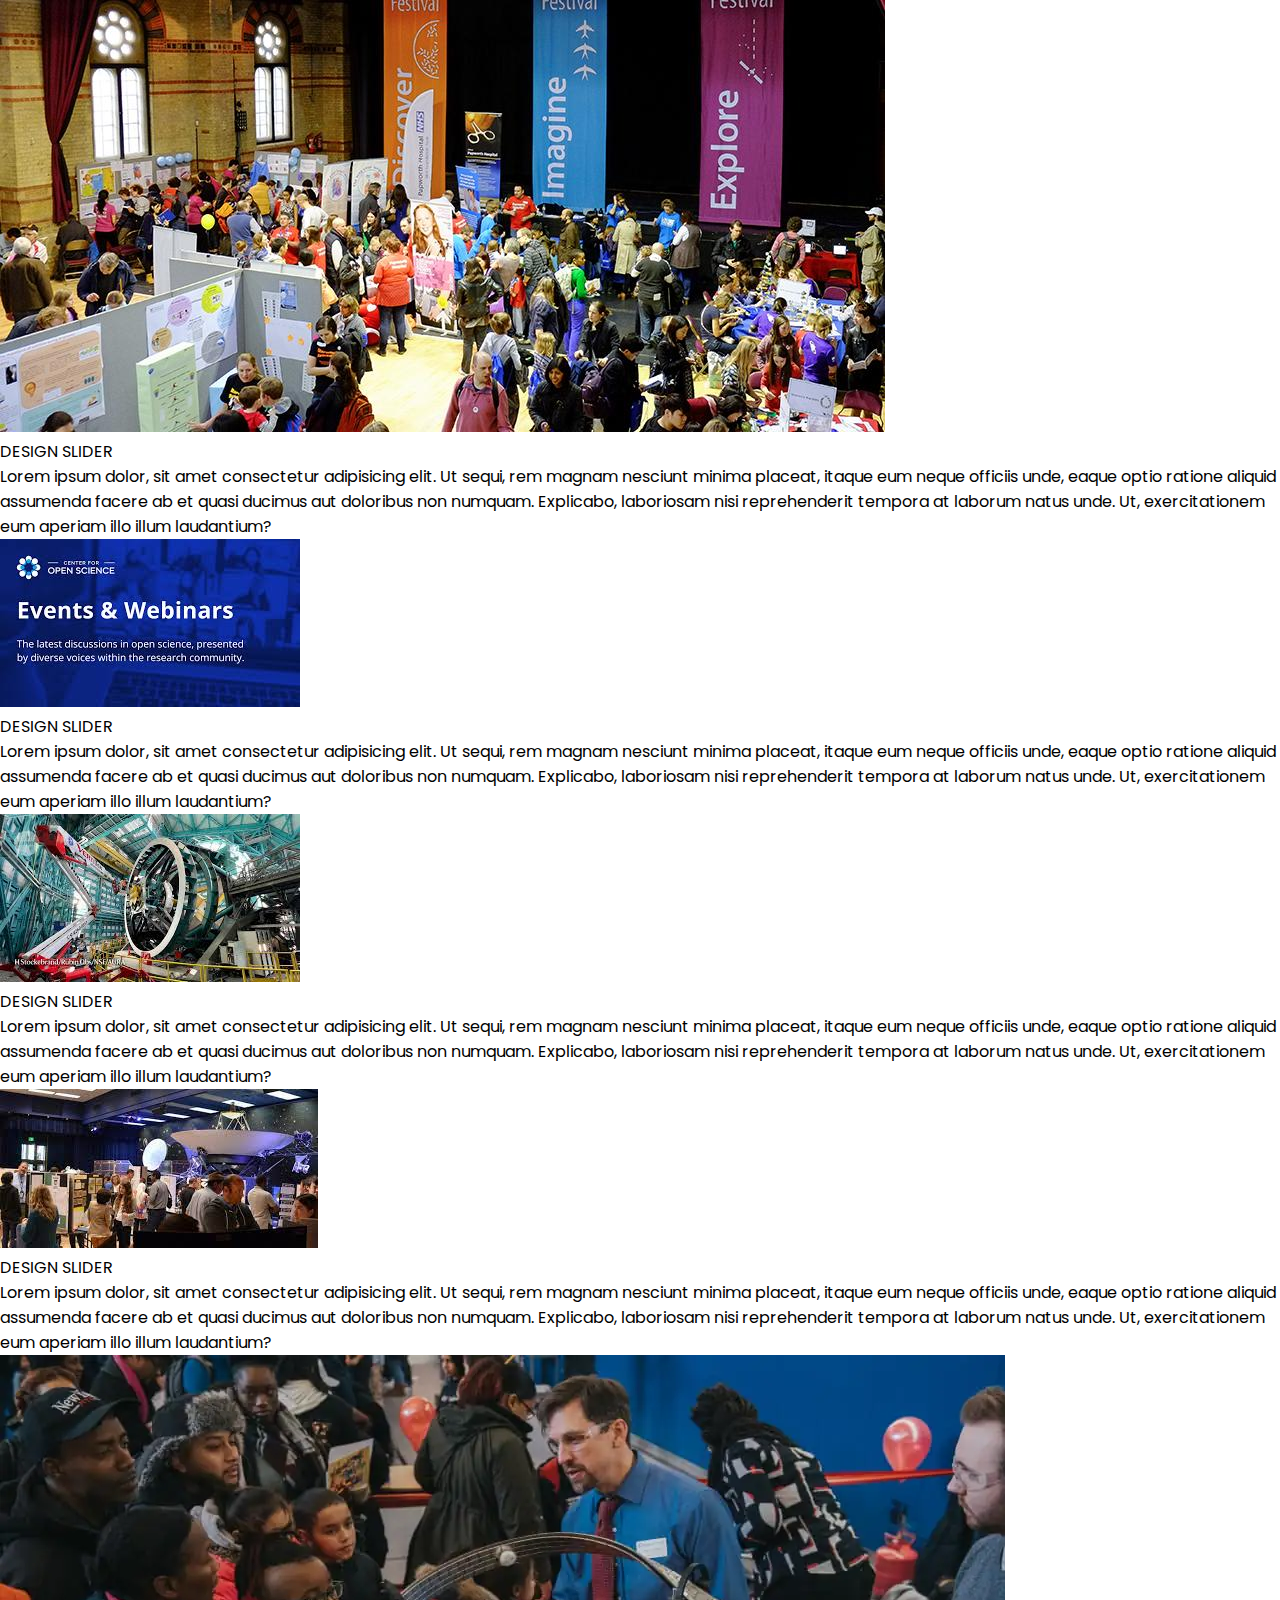
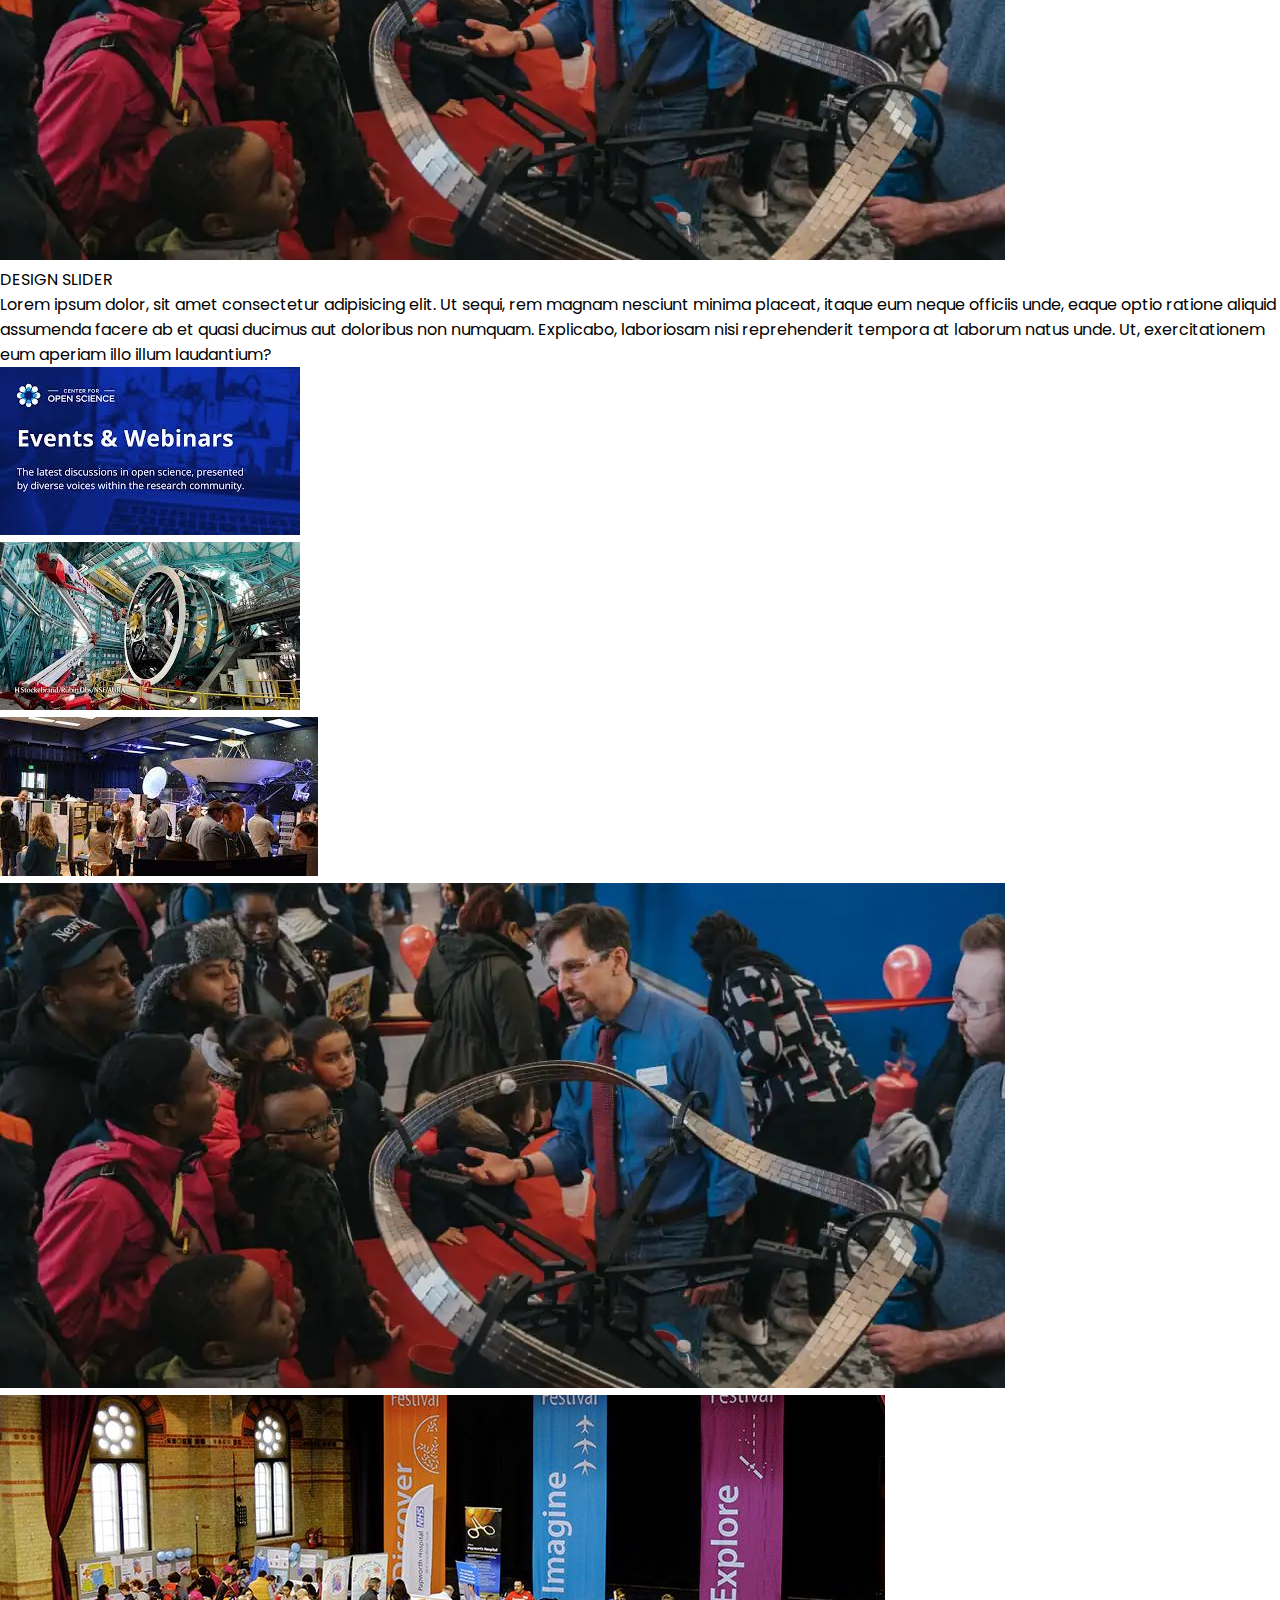
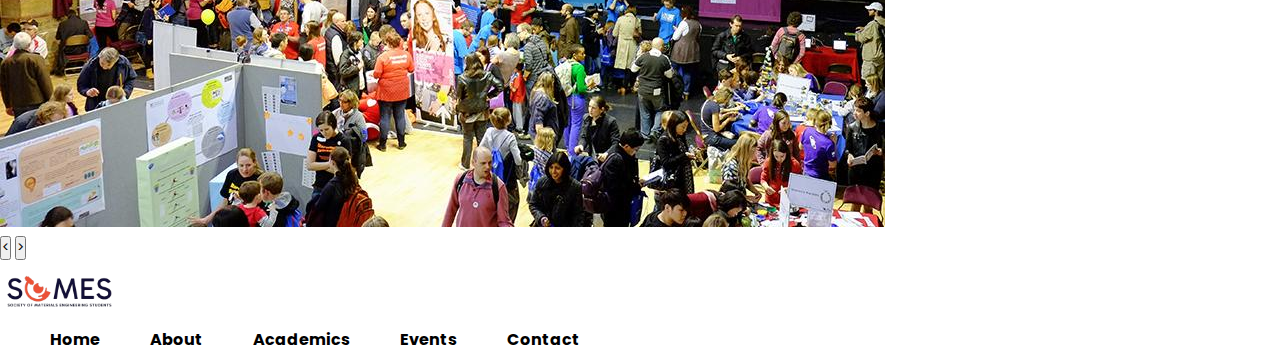
<file: index.html>
<!DOCTYPE html>
<html lang="en">
<head>
    <meta charset="UTF-8">
    <meta name="viewport" content="width=device-width, initial-scale=1.0">
    <title>SOMES</title>
    <link rel="icon" type="image/jpeg" href="resources/Somes_logo - Copy.jpg">
    <link href="styles_index.css" rel="stylesheet">
    <link rel="stylesheet" href="https://cdnjs.cloudflare.com/ajax/libs/font-awesome/4.7.0/css/font-awesome.min.css">
</head>
<body>
     


    <div class="carousel">
        <!-- list item -->
        <div class="list">
            <div class="item">
                <img src="resources/1.jpg" alt="">
                <div class="content">
                    <div class="title">DESIGN SLIDER</div>
                    <div class="des">
                        <!-- lorem 50 -->
                        Lorem ipsum dolor, sit amet consectetur adipisicing elit. Ut sequi, rem magnam nesciunt minima placeat, itaque eum neque officiis unde, eaque optio ratione aliquid assumenda facere ab et quasi ducimus aut doloribus non numquam. Explicabo, laboriosam nisi reprehenderit tempora at laborum natus unde. Ut, exercitationem eum aperiam illo illum laudantium?
                    </div>
                </div>
            </div>
            <div class="item">
                <img src="resources/2.jpeg" alt="">
                <div class="content">
                    <div class="title">DESIGN SLIDER</div>
                    <div class="des">
                        Lorem ipsum dolor, sit amet consectetur adipisicing elit. Ut sequi, rem magnam nesciunt minima placeat, itaque eum neque officiis unde, eaque optio ratione aliquid assumenda facere ab et quasi ducimus aut doloribus non numquam. Explicabo, laboriosam nisi reprehenderit tempora at laborum natus unde. Ut, exercitationem eum aperiam illo illum laudantium?
                    </div>
                </div>
            </div> 
            <div class="item">
                <img src="resources/3.jpeg" alt="">
                <div class="content">
                    <div class="title">DESIGN SLIDER</div>
                    <div class="des">
                        Lorem ipsum dolor, sit amet consectetur adipisicing elit. Ut sequi, rem magnam nesciunt minima placeat, itaque eum neque officiis unde, eaque optio ratione aliquid assumenda facere ab et quasi ducimus aut doloribus non numquam. Explicabo, laboriosam nisi reprehenderit tempora at laborum natus unde. Ut, exercitationem eum aperiam illo illum laudantium?
                    </div>
                </div>
            </div>
            <div class="item">
                <img src="resources/4.jpeg" alt="">
                <div class="content">
                    <div class="title">DESIGN SLIDER</div>
                    <div class="des">
                        Lorem ipsum dolor, sit amet consectetur adipisicing elit. Ut sequi, rem magnam nesciunt minima placeat, itaque eum neque officiis unde, eaque optio ratione aliquid assumenda facere ab et quasi ducimus aut doloribus non numquam. Explicabo, laboriosam nisi reprehenderit tempora at laborum natus unde. Ut, exercitationem eum aperiam illo illum laudantium?
                    </div>
                </div>
            </div>
            <div class="item">
                <img src="resources/5.png" alt="">
                <div class="content">
                    <div class="title">DESIGN SLIDER</div>
                    <div class="des">
                        Lorem ipsum dolor, sit amet consectetur adipisicing elit. Ut sequi, rem magnam nesciunt minima placeat, itaque eum neque officiis unde, eaque optio ratione aliquid assumenda facere ab et quasi ducimus aut doloribus non numquam. Explicabo, laboriosam nisi reprehenderit tempora at laborum natus unde. Ut, exercitationem eum aperiam illo illum laudantium?
                    </div>
                </div>
            </div>
        </div>
        <!-- list thumbnail -->
        <div class="thumbnail">
            <div class="item">
                <img src="resources/1.jpg" alt="">
            </div>
            <div class="item">
                <img src="resources/2.jpeg" alt="">
            </div>
            <div class="item">
                <img src="resources/3.jpeg" alt="">
            </div>
            <div class="item">
                <img src="resources/4.jpeg" alt="">
            </div>
            <div class="item">
                <img src="resources/5.png" alt="">
            </div>
        </div>
        <!-- next prev -->

        <div class="arrows">
            <button id="prev"><</button>
            <button id="next">></button>
        </div>
        <!-- time running -->
        <div class="time"></div>
    </div>

    <footer>
        <div class="footer-container">
            <a href="index.html"><img src="resources/Somes-whiteBG.png" class="logo" alt="Somes logo"></a>

            <nav>
                <ul class="menu">
                    <li><a href="index.html">Home</a></li>
                    <li><a href="about.html">About</a></li>
                    <li><a href="academics.html">Academics</a></li>
                    <li><a href="events.html">Events</a></li>
                    <li><a href="contact.html">Contact</a></li>
                </ul>
            </nav>
        </div>
    </footer>

    <script src="index.js"></script>
</body>
</html>
</file>
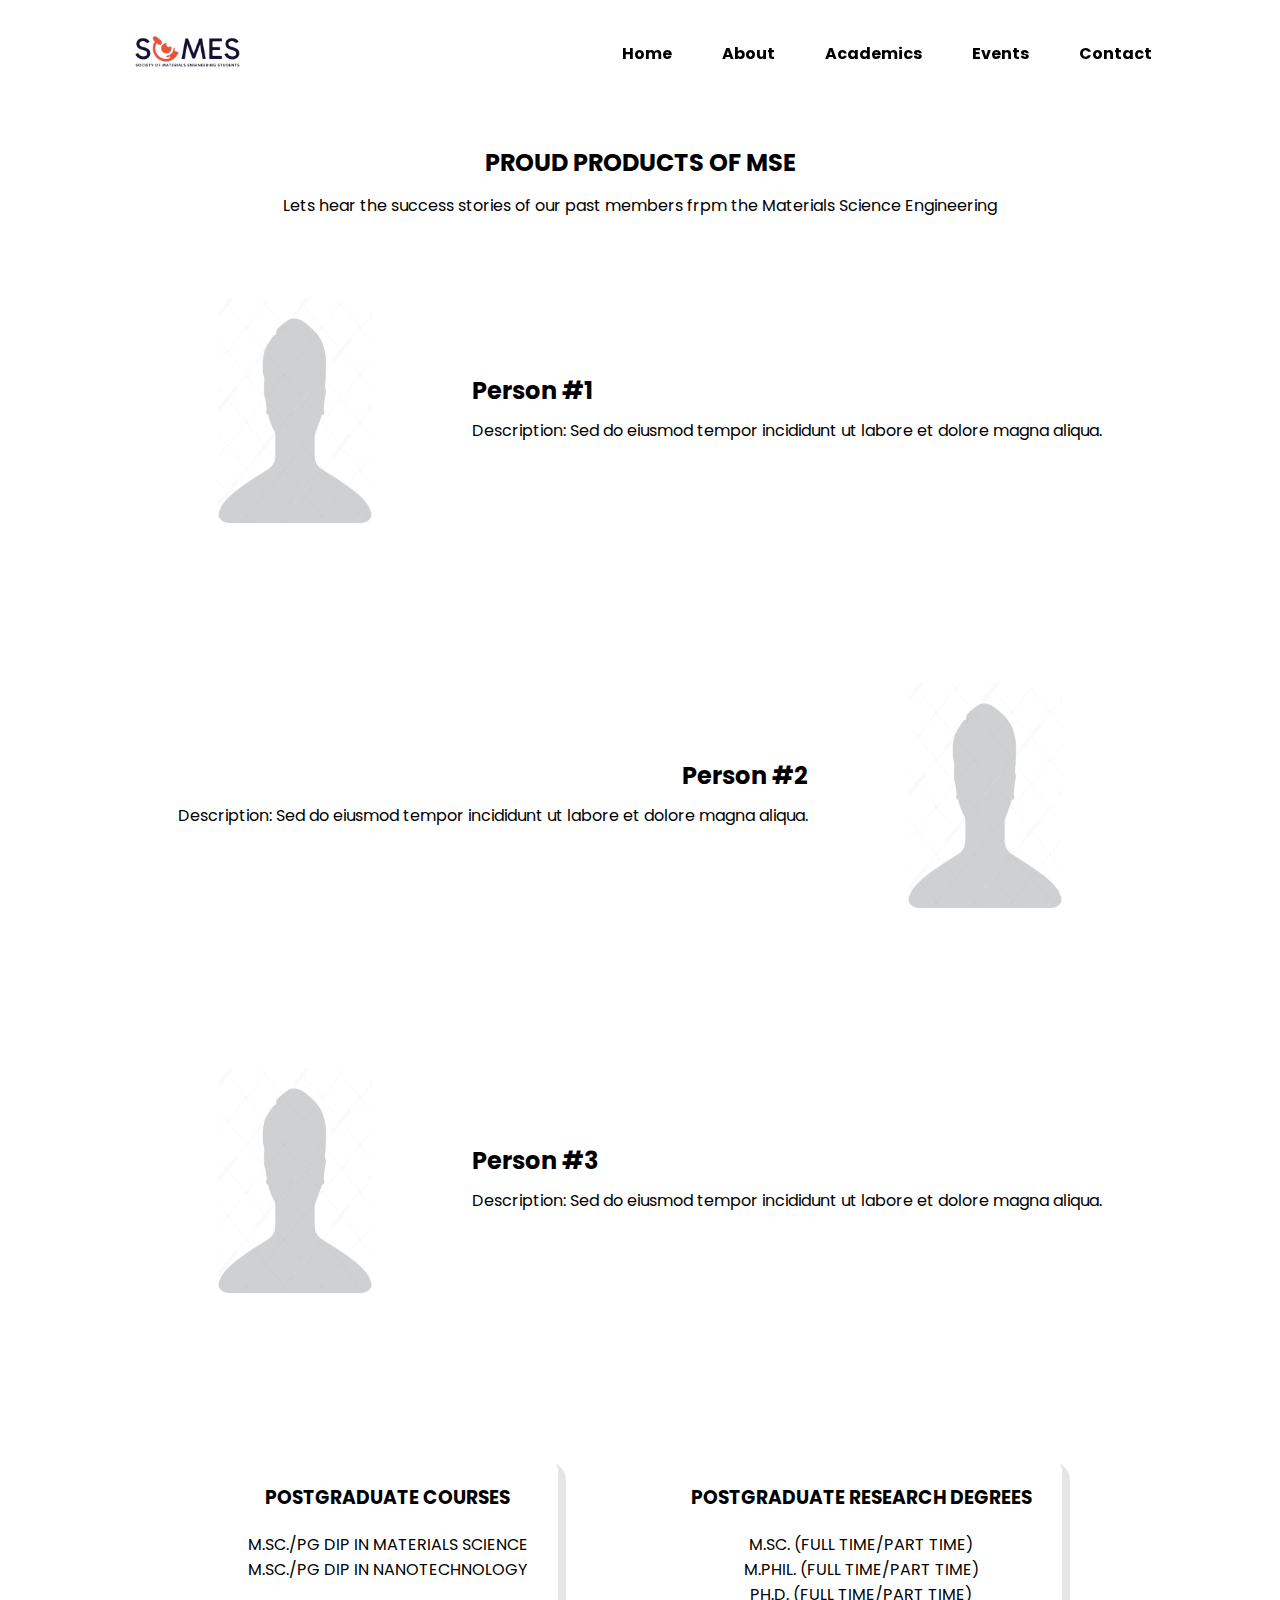
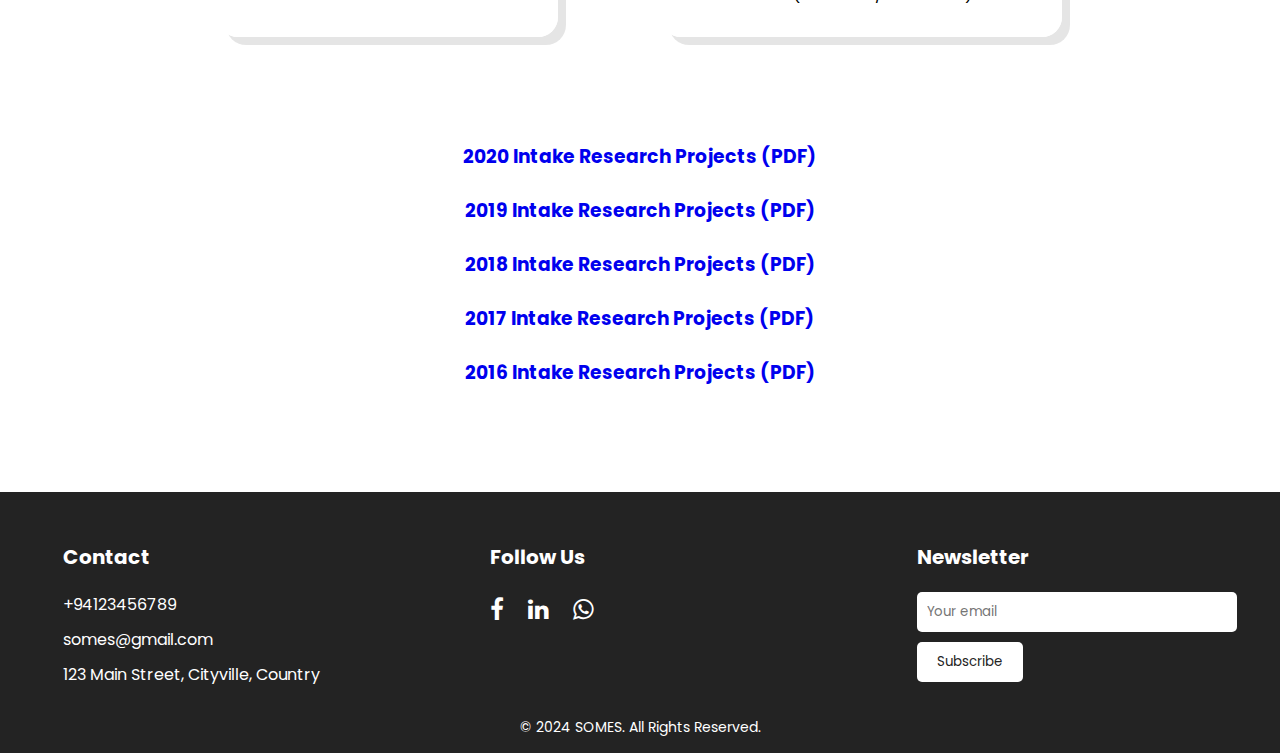
<file: academics.html>
<!DOCTYPE html>
<html lang="en">
<head>
    <meta charset="UTF-8">
    <meta name="viewport" content="width=device-width, initial-scale=1.0">
    <title>SOMES</title>
    <link rel="icon" type="image/jpeg" href="resources/Somes_logo - Copy.jpg">
    <link href="styles_academics.css" rel="stylesheet">
    <link rel="stylesheet" href="https://cdnjs.cloudflare.com/ajax/libs/font-awesome/4.7.0/css/font-awesome.min.css">
</head>
<body>
    <header>
        <div class="header-container">
            <a href="academics.html"><img src="resources/Somes-whiteBG.png" class="logo" alt="Somes logo"></a>
            <nav>
                <ul class="menu">
                    <li><a href="index.html">Home</a></li>
                    <li><a href="about.html">About</a></li>
                    <li><a href="academics.html">Academics</a></li>
                    <li><a href="events.html">Events</a></li>
                    <li><a href="contact.html">Contact</a></li>
                </ul>
            </nav>
        </div>
    </header>

    <div id="topics">
        <h2>Proud Products of MSE </h2>
        <p>Lets hear the success stories of our past members frpm the Materials Science Engineering</p>
    </div>

    <main>
        
        <section class="person-card-odd">
            <div class="glass-morph-odd">
                <img class="event-img" src="resources/staff/default-male.jpg" alt="Event #1">
                <div id="descript">
                    <h2>Person #1</h2>
                    <p>Description: Sed do eiusmod tempor incididunt ut labore et dolore magna aliqua.</p>
                </div>
                
            </div>
        </section>

        <section class="person-card-even">
            <div class="glass-morph-even">
                <div id="descript">
                    <h2>Person #2</h2>
                    <p>Description: Sed do eiusmod tempor incididunt ut labore et dolore magna aliqua.</p>
                </div>
                <img class="event-img" src="resources/staff/default-male.jpg" alt="Event #2">
            </div>
        </section>

        <section class="person-card-odd">
            <div class="glass-morph-odd">
                <img class="event-img" src="resources/staff/default-male.jpg" alt="Event #3">
                <div id="descript">                    
                    <h2>Person #3</h2>
                    <p>Description: Sed do eiusmod tempor incididunt ut labore et dolore magna aliqua.</p>
                </div>
            </div>
        </section>
    </main>
    <div>
        <div>
            <div id="programmes" class="main-program">
                <div id="pro-container">
                    <div>
                        <h3>Postgraduate Courses</h3>
                        <ul id="programmes">
                            <li>M.Sc./PG Dip in Materials Science</li>
                            <li>M.Sc./PG Dip in Nanotechnology</li>
                        </ul>
                    </div>

                    <br></br>
                    
                    <div>
                        <h3>Postgraduate Research Degrees</h3>
                        <ul id="programmes">
                            <li>M.Sc. (Full time/Part time)</li>
                            <li>M.Phil. (Full time/Part time)</li>
                            <li>Ph.D. (Full time/Part time)</li>
                        </ul>
                    </div>

                </div>  
            </div>
            <br></br> 
            <div id="research-holder">            
                <div id="research-topics">
                    <h3><a href="resources/pdfs/L1-DFT Based modeling.pdf" target="_blank">2020 Intake Research Projects (PDF)</a></h3>
                </div>
                <div id="research-topics">
                    <h3><a href="path_to_your_pdf_file.pdf" target="_blank">2019 Intake Research Projects (PDF)</a></h3>
                </div>
                <div id="research-topics">
                    <h3><a href="path_to_your_pdf_file.pdf" target="_blank">2018 Intake Research Projects (PDF)</a></h3>
                </div>
                <div id="research-topics">
                    <h3><a href="path_to_your_pdf_file.pdf" target="_blank">2017 Intake Research Projects (PDF)</a></h3>
                </div> 
                <div id="research-topics">
                    <h3><a href="path_to_your_pdf_file.pdf" target="_blank">2016 Intake Research Projects (PDF)</a></h3>
                </div> 
            </div>     
            <br></br>
        </div>
    </div>

    <footer>
        <div class="footer-container">
            <div class="footer-section">
                <h3>Contact</h3>
                <p>+94123456789</p>
                <p>somes@gmail.com</p>
                <p>123 Main Street, Cityville, Country</p>
            </div>
            <div class="footer-section">
                <h3>Follow Us</h3>
                <div class="social-icons">
                    <a href="https://www.facebook.com/SocietyofMaterialsStudents" target="_blank"><i class="fa fa-facebook"></i></a>
                    <a href="https://www.linkedin.com/company/society-of-materials-engineering-students/" target="_blank"><i class="fa fa-linkedin"></i></a>
                    <a href="www.whatsapp.com" target="_blank"><i class="fa fa-whatsapp"></i></a>
                </div>
            </div>
            <div class="footer-section">
                <h3>Newsletter</h3>
                <form action="#" method="post">
                    <input id="sub-email" type="email" name="email" placeholder="Your email">
                    <button type="submit">Subscribe</button>
                </form>
            </div>
        </div>
        <div class="bottomline">
            <p>&copy; 2024 SOMES. All Rights Reserved.</p>
        </div>
    </footer>
    
</body>
</html>
</file>
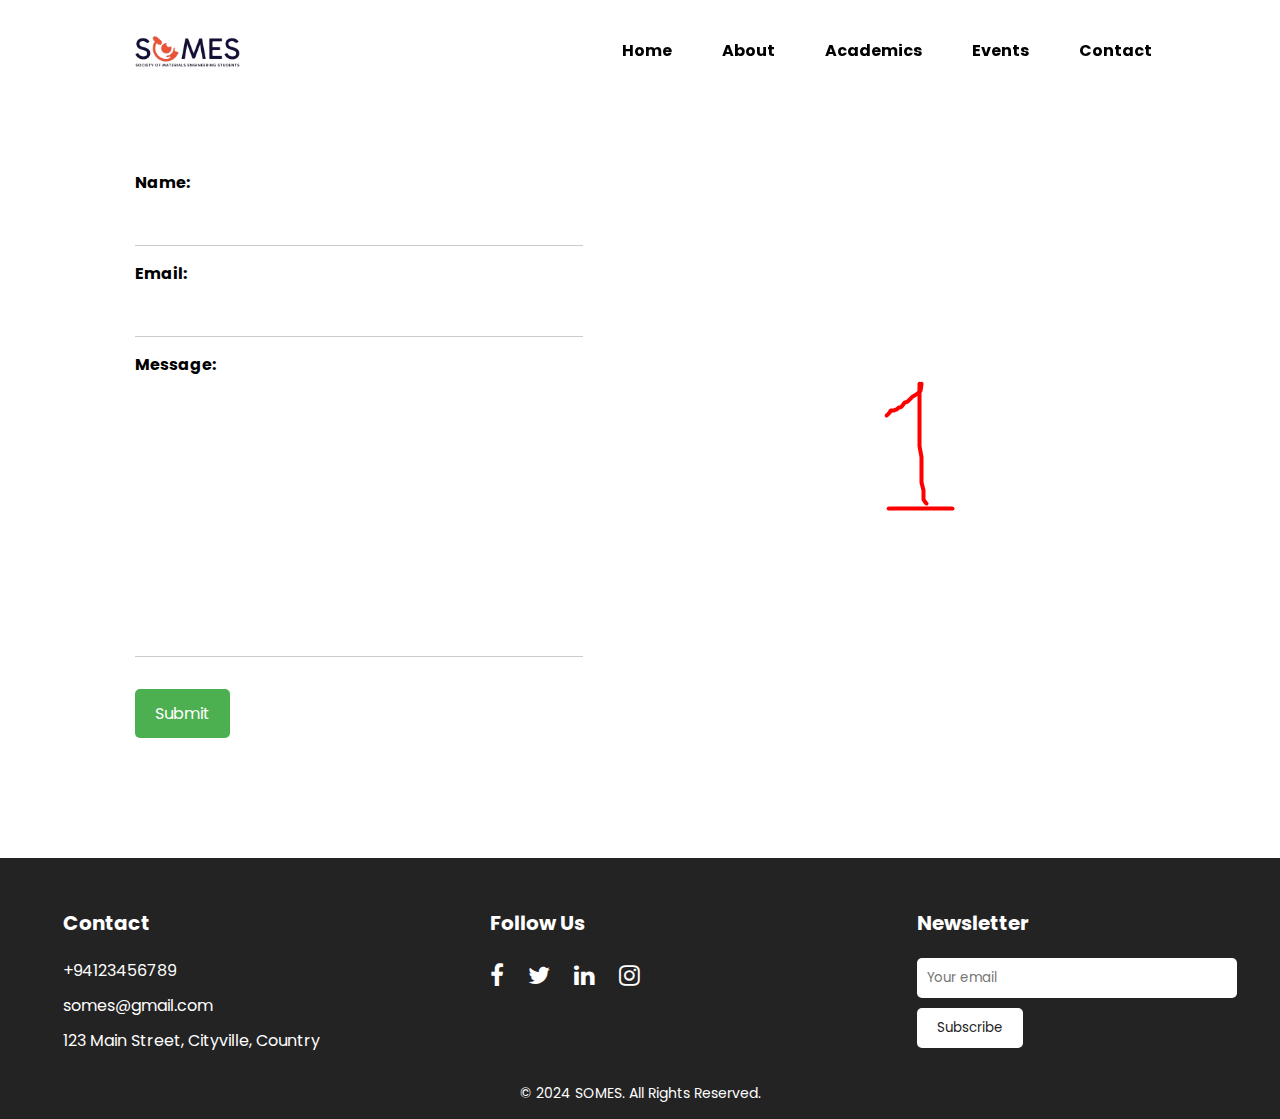
<file: contact.html>
<!DOCTYPE html>
<html lang="en">
<head>
    <meta charset="UTF-8">
    <meta name="viewport" content="width=device-width, initial-scale=1.0">
    <title>SOMES</title>    
    <link rel="icon" type="image/jpeg" href="resources/Somes_logo - Copy.jpg">
    <link href="styles_contact.css" rel="stylesheet">
    <link rel="stylesheet" href="https://cdnjs.cloudflare.com/ajax/libs/font-awesome/4.7.0/css/font-awesome.min.css">
</head>
<body>
    
    <header>
        <div class="header-container">
            <img src="resources/Somes-whiteBG.png" class="logo" alt="Somes logo">
            <nav>
                <ul class="menu">
                    <li><a href="index.html">Home</a></li>
                    <li><a href="about.html">About</a></li>
                    <li><a href="academics.html">Academics</a></li>
                    <li><a href="events.html">Events</a></li>
                    <li><a href="contact.html">Contact</a></li>
                </ul>
            </nav>
        </div>
    </header>
    <!-- v -->

    <div class="container">
        <form id="feedbackForm" action="" method="post">
            <label for="name">Name:</label>
            <input type="text" id="name" name="name" required>
    
            <label for="email">Email:</label>
            <input id="email" type="email" id="email" name="email" required>
    
            <label for="message">Message:</label>
            <textarea id="message" name="message" required></textarea>
    
            <button id="submit-button" type="submit">Submit</button>
        </form>
    
        <!-- Animate image -->
        <div class="animated-image">
            <img src="resources/1.png" alt="Animating Image">
        </div>
    </div>
    



    <footer>
        <div class="footer-container">
            <div class="footer-section">
                <h3>Contact</h3>
                <p>+94123456789</p>
                <p>somes@gmail.com</p>
                <p>123 Main Street, Cityville, Country</p>
            </div>
            <div class="footer-section">
                <h3>Follow Us</h3>
                <div class="social-icons">
                    <a href="www.facebook.com"><i class="fa fa-facebook"></i></a>
                    <a href="www.twitter.com"><i class="fa fa-twitter"></i></a>
                    <a href="www.linkedin.com"><i class="fa fa-linkedin"></i></a>
                    <a href="www.instagram.com"><i class="fa fa-instagram"></i></a>
                </div>
            </div>
            <div class="footer-section">
                <h3>Newsletter</h3>
                <form action="#" method="post">
                    <input id="sub-email" type="email" name="email" placeholder="Your email">
                    <button type="submit">Subscribe</button>
                </form>
            </div>
        </div>
        <div class="bottomline">
            <p>&copy; 2024 SOMES. All Rights Reserved.</p>
        </div>
    </footer>
</body>
</html>
</file>
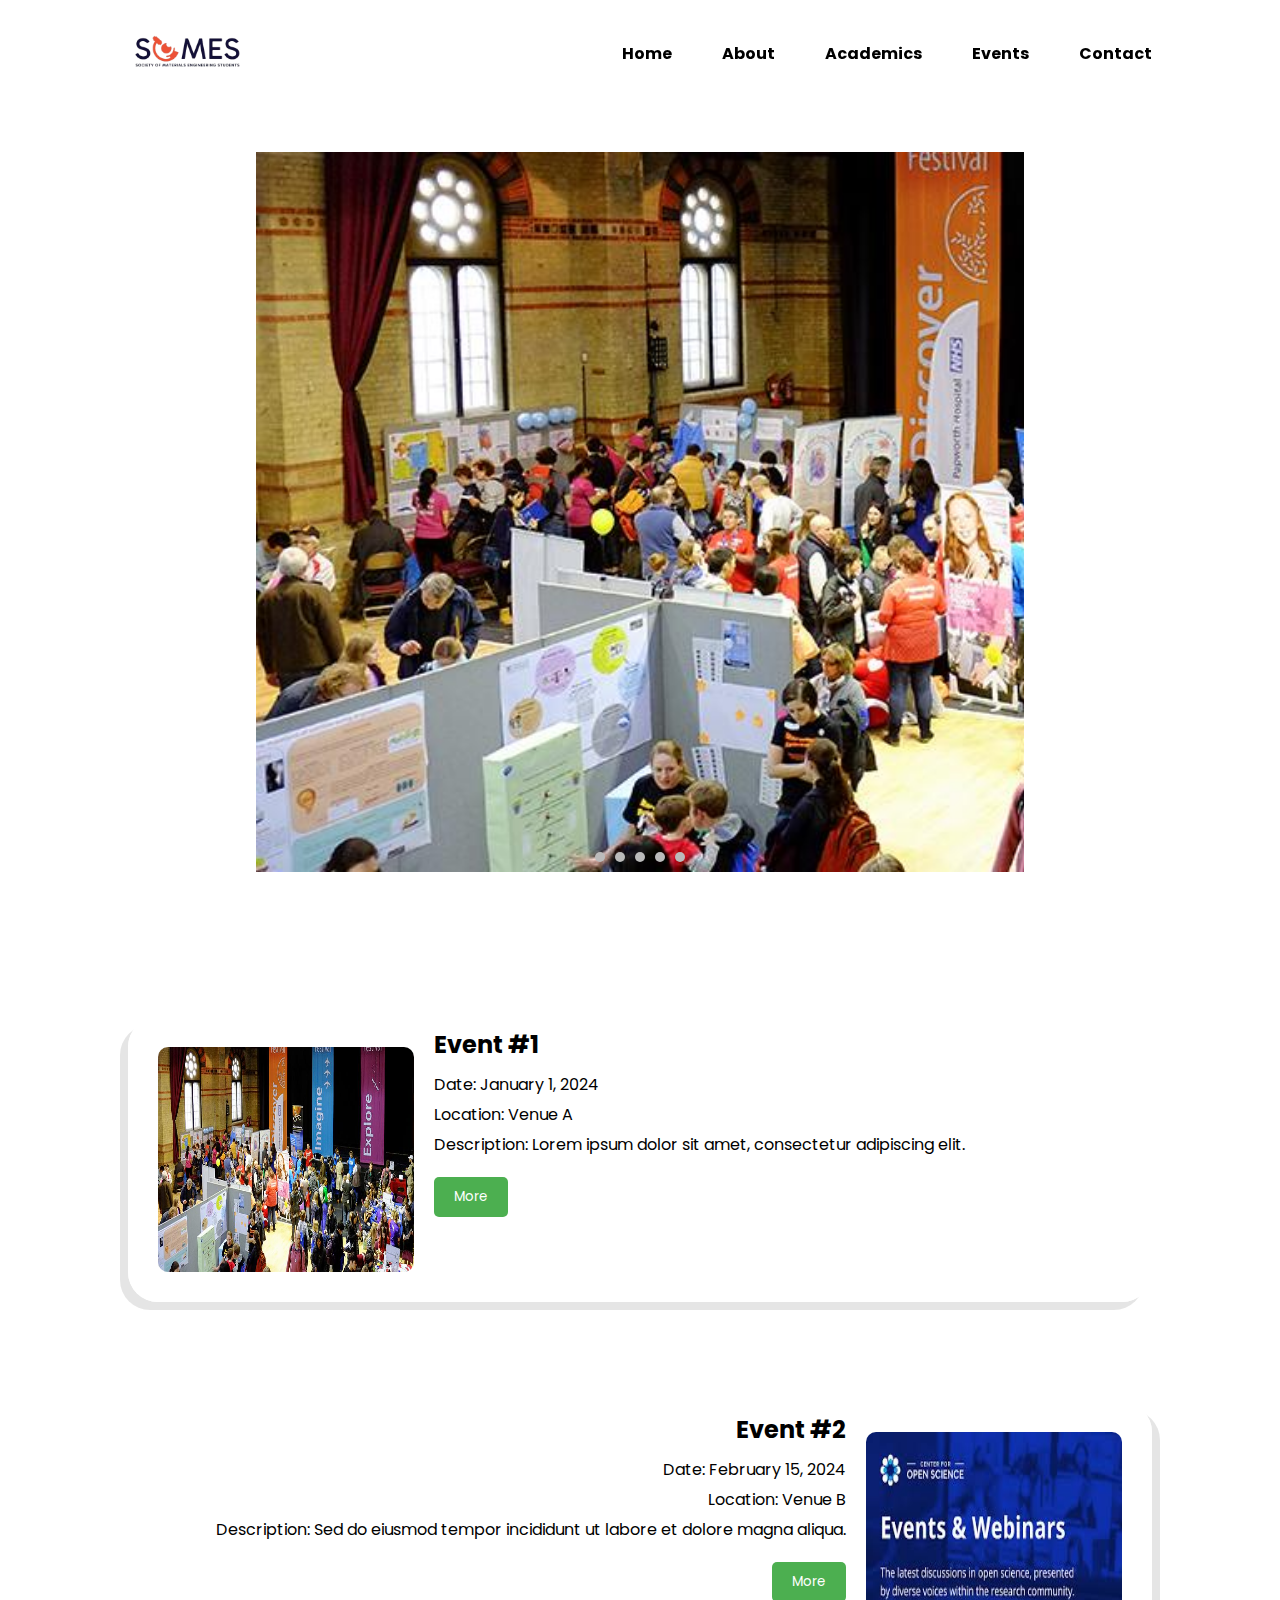
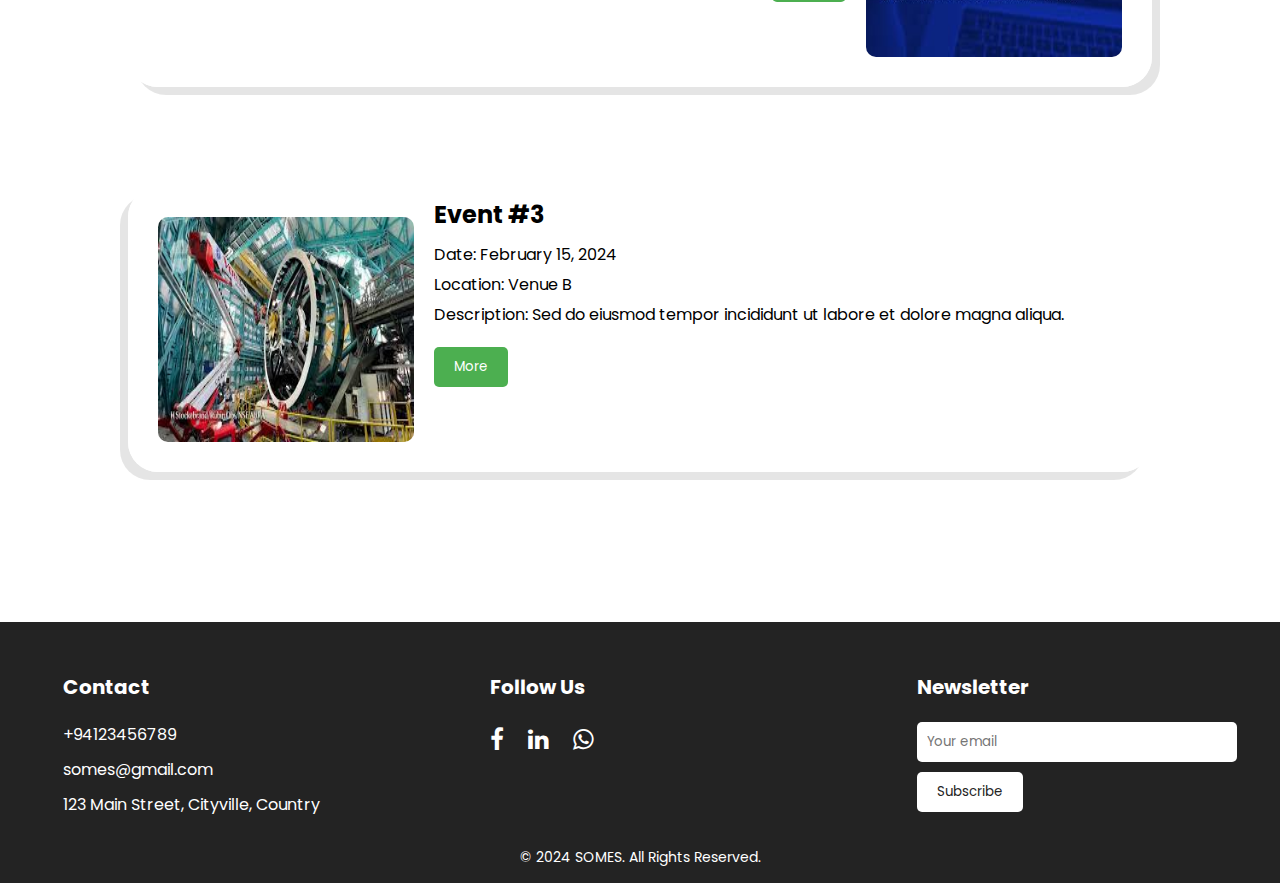
<file: events.html>
<!DOCTYPE html>
<html lang="en">
<head>
    <meta charset="UTF-8">
    <meta name="viewport" content="width=device-width, initial-scale=1.0">
    <title>SOMES</title>
    <link rel="icon" type="image/jpeg" href="resources/Somes_logo - Copy.jpg">
    <link href="styles_events.css" rel="stylesheet">
    <link rel="stylesheet" href="https://cdnjs.cloudflare.com/ajax/libs/font-awesome/4.7.0/css/font-awesome.min.css">
</head>
<body>
    <header> 
        <div class="header-container">
            <a href="events.html"><img src="resources/Somes-whiteBG.png" class="logo" alt="Somes logo"></a>
            <nav>
                <ul class="menu">
                    <li><a href="index.html">Home</a></li>
                    <li><a href="about.html">About</a></li>
                    <li><a href="academics.html">Academics</a></li>
                    <li><a href="events.html">Events</a></li>
                    <li><a href="contact.html">Contact</a></li>
                </ul>
            </nav>
        </div>
    </header>

    <div class="slider">
        <div class="img-box">
            <img src="resources/1.jpg" class="slider-img" alt="img 01">
        </div>
        <div class="dots">
            <span class="dot" onclick="currentSlide(1)"></span>
            <span class="dot" onclick="currentSlide(2)"></span>
            <span class="dot" onclick="currentSlide(3)"></span>
            <span class="dot" onclick="currentSlide(4)"></span>
            <span class="dot" onclick="currentSlide(5)"></span>
        </div>
    </div>

    <main>
        <section class="event-card-odd">
            <div class="glass-morph-odd">
                <img class="event-img" src="resources/1.jpg" alt="Event #1">
                <div id="descrpit">
                    <h2>Event #1</h2>
                    <p>Date: January 1, 2024</p>
                    <p>Location: Venue A</p>
                    <p>Description: Lorem ipsum dolor sit amet, consectetur adipiscing elit.</p>
                    <button class="btn">More</button>
                </div>
            </div>
        </section>
    
        <section class="event-card-even">
            <div class="glass-morph-even">
                <div id="descrpit">
                    <h2>Event #2</h2>
                    <p>Date: February 15, 2024</p>
                    <p>Location: Venue B</p>
                    <p>Description: Sed do eiusmod tempor incididunt ut labore et dolore magna aliqua.</p>
                    <button class="btn">More</button>
                </div>
                <img class="event-img" src="resources/2.jpeg" alt="Event #2">
            </div>
        </section>

        <section class="event-card-odd">
            <div class="glass-morph-odd">
                <img class="event-img" src="resources/3.jpeg" alt="Event #3">
                <div id="descrpit">                    
                    <h2>Event #3</h2>
                    <p>Date: February 15, 2024</p>
                    <p>Location: Venue B</p>
                    <p>Description: Sed do eiusmod tempor incididunt ut labore et dolore magna aliqua.</p>
                    <button class="btn">More</button>
                </div>
            </div>
        </section>
    </main>
    
    



    <footer>
        <div class="footer-container">
            <div class="footer-section">
                <h3>Contact</h3>
                <p>+94123456789</p>
                <p>somes@gmail.com</p>
                <p>123 Main Street, Cityville, Country</p>
            </div>
            <div class="footer-section">
                <h3>Follow Us</h3>
                <div class="social-icons">
                    <a href="https://www.facebook.com/SocietyofMaterialsStudents" target="_blank"><i class="fa fa-facebook"></i></a>
                    <a href="https://www.linkedin.com/company/society-of-materials-engineering-students/" target="_blank"><i class="fa fa-linkedin"></i></a>
                    <a href="www.whatsapp.com" target="_blank"><i class="fa fa-whatsapp"></i></a>
                </div> 
            </div>
            <div class="footer-section">
                <h3>Newsletter</h3>
                <form action="#" method="post">
                    <input id="sub-email" type="email" name="email" placeholder="Your email">
                    <button type="submit">Subscribe</button>
                </form>
            </div>
        </div>
        <div class="bottomline">
            <p>&copy; 2024 SOMES. All Rights Reserved.</p>
        </div>
    </footer>
    <script src="events.js"></script>
</body>
</html>
</file>
<file: styles_index.css>
@import url('https://fonts.googleapis.com/css2?family=Poppins:ital,wght@0,100;0,200;0,300;0,400;0,500;0,600;0,700;0,800;0,900;1,100;1,200;1,300;1,400;1,500;1,600;1,700;1,800;1,900&display=swap');

*{
  margin:0;
  padding:0;
  text-decoration: none;   
  font-family: 'Poppins', sans-serif;  
  animation: fade-in 0.5s;
}

@keyframes fade-in{
  0% {
    opacity:0;
  }
  100% {
    opacity:1;
  }
}

body{
  height:100vmin;
  width:100vw;
  overflow-x: hidden;
  margin: 0;
  padding: 0;
  background-size: cover;
  background-position: center;
  transition: background-image 1s ease-in-out;
}


/* Header */
header {
  background-color: rgba(255, 255, 255, 0.3); 
  backdrop-filter: blur(10px);
  padding: 20px 0;
  position: sticky;
  top: 0;
  left: 0;
  right: 0;
  z-index: 1000;
}

.header-container {
  display: flex;
  justify-content: space-between;
  
  align-items: center;
  max-width: 80vw;
  margin: 0 auto;
  padding: 0 20px;
}

.logo {
  height: 60px;
  width:auto;
  font-weight: bold;
  color: #000000;
}

nav ul.menu {
  list-style: none;
  padding: 0;
  margin: 0;
  display: flex;
}

nav ul.menu li {
  margin-left: 50px;
}

nav ul.menu li a {
  text-decoration: none;
  color: #000000;
  font-weight: bold;
  transition: color 0.3s ease;
}

nav ul.menu li a:hover {
  color: #555555;
}

.main-card{
  width: 80vw;
  height:80vh;
  margin:50px auto;
  box-shadow: 16px 16px 20px rgba(0, 0, 0, 0.2);
  transition: box-shadow 0.3s ease-in-out;
  border-radius: 30px;
}

/* Newsletter Form */
form input {
  width: 100%;
  padding: 10px;
  margin-bottom: 10px;
  border: none;
  border-radius: 5px;
}

form button {
  background-color: #ffffff;
  color: #232323;
  border: none;
  padding: 10px 20px;
  border-radius: 5px;
  cursor: pointer;
}

form button:hover {
  background-color: #dddddd;
}
</file>
<file: styles_academics.css>
@import url('https://fonts.googleapis.com/css2?family=Poppins:ital,wght@0,100;0,200;0,300;0,400;0,500;0,600;0,700;0,800;0,900;1,100;1,200;1,300;1,400;1,500;1,600;1,700;1,800;1,900&display=swap');
 
*{
  margin:0;
  padding:0;
  text-decoration: none;   
  font-family: 'Poppins', sans-serif;
  animation: fade-in 0.5s;
}

@keyframes fade-in{
  0% {
    opacity:0;
  }
  100% {
    opacity:1;
  }
}

body{
overflow-x: hidden;
}


/* Header */
header {
  background-color: rgba(255, 255, 255, 0.3); 
  backdrop-filter: blur(10px);
  padding: 20px 0;
  position: sticky;
  top: 0;
  left: 0;
  right: 0;
  z-index: 1000;
}

.header-container {
  display: flex;
  justify-content: space-between;
  
  align-items: center;
  max-width: 80vw;
  margin: 0 auto;
  padding: 0 20px;
}

.logo {
  height: 60px;
  width:auto;
  font-weight: bold;
  color: #000000;
}

nav ul.menu {
  list-style: none;
  padding: 0;
  margin: 0;
  display: flex;
}

nav ul.menu li {
  margin-left: 50px;
}

nav ul.menu li a {
  text-decoration: none;
  color: #000000;
  font-weight: bold;
  transition: color 0.3s ease;
}

nav ul.menu li a:hover {
  color: #555555;
}

#topics{
  width:100vw;
  text-align: center;
  margin-top: 3vw;
}

#topics h2{
  text-transform: uppercase;
}

#topics p{
  margin-top: 1vw;
}

main {
  color: #000000;
  padding: 50px;
  display: flex;
  flex-wrap: wrap;
  justify-content: center;
  padding-top:0;
}

.person-card-odd {
  text-align: left;
  width: 80vw;
  margin: 50px;
  border-radius: 30px;
  /* box-shadow: -8px 8px 0px rgba(0, 0, 0, 0.1);
  transition: box-shadow 0.3s ease-in-out; */
}

.person-card-even {
  text-align: right;
  width: 80vw;
  margin: 50px;
  border-radius: 30px;
  /* box-shadow: 8px 8px 0px rgba(0, 0, 0, 0.1); */
  /* transition: box-shadow 0.3s ease-in-out; */
}

/* .person-card-odd:hover{
  box-shadow: -16px 16px 0px rgba(0, 0, 0, 0.3);
}

.person-card-even:hover{
  box-shadow: 16px 16px 0px rgba(0, 0, 0, 0.3);
} */

.glass-morph-odd {
  justify-content: left;
  background-color: rgba(255, 255, 255, 0.9);
  border-radius: 30px;
  display: flex;
  flex-wrap: wrap;
  padding: 10px;
}

.glass-morph-even {
  justify-content: right;
  background-color: rgba(255, 255, 255, 0.9);
  border-radius: 30px;
  display: flex;
  flex-wrap: wrap;
  padding: 10px;
}

.glass-morph-odd h2, .glass-morph-even h2 {
  margin-top: 0;
  margin-bottom: 10px;
  font-size: 24px;
}

.glass-morph-odd p, .glass-morph-even p {
  margin-bottom: 5px;
  font-size: 16px;
}

.btn {
  background-color: #4CAF50;
  color: white;
  padding: 10px 20px;
  border: none;
  border-radius: 5px;
  cursor: pointer;
  transition: background-color 0.3s ease;
  margin-top:15px;
}

.btn:hover {
  background-color: #45a049;
}

.event-img{
  width:12vw;
  height: 25vh;
  margin: 20px 80px 20px 80px;
  border-radius: 10px ;

}

#descript{
  margin:auto 20px;
}



/* UG programmes */

#programmes{
  list-style: none;
  margin-top: 20px;
  text-transform: uppercase;
}

#programmes h2{
  text-align: center;
}


#pro-container{
  text-align: center;
  display: flex;
  flex-wrap:wrap;
  width:70vw;
  justify-content:space-around;
  margin: 30px auto 0 auto;
}

#pro-container div{
  box-shadow: 8px 8px 0px rgba(0, 0, 0, 0.1);
  transition: box-shadow 0.3s ease-in-out; 
  background-color: rgba(255, 255, 255, 0.9);
  border-radius: 20px;
  padding: 30px;
}


#pro-container div:hover {
  box-shadow: 16px 16px 0px rgba(0, 0, 0, 0.3);
}




/* mid */

#research-holder{
  text-align: center;
  width:90vw;
  margin: 50px auto 50px auto;  
}

#research-holder div{
  justify-content:center;
  padding: 5px;
  background-color: rgba(255, 255, 255, 0.9);
  border-radius: 20px;
}

#research-topics{
  margin: 15px auto;
}

/* Footer */ 
footer {
  background-color: #232323;
  color: #ffffff;
  padding: 50px 0 15px 0;
}

.footer-container {
  display: flex;
  justify-content: space-around;
  align-items: flex-start;
  flex-wrap: wrap;
}

.footer-section {
  flex: 1;
  max-width: 300px;
}

.footer-section h3 {
  font-size: 20px;
  margin-bottom: 20px;
}

.footer-section p {
  margin-bottom: 10px;
}

.social-icons a {
  color: #ffffff;
  font-size: 24px;
  margin-right: 20px;
}

.bottomline {
  text-align: center;
  padding-top: 20px;
  font-size: 14px;
}

.bottomline p {
  margin: 0;
}

/* Newsletter Form */
form input {
  width: 100%;
  padding: 10px;
  margin-bottom: 10px;
  border: none;
  border-radius: 5px;
}

form button {
  background-color: #ffffff;
  color: #232323;
  border: none;
  padding: 10px 20px;
  border-radius: 5px;
  cursor: pointer;
}

form button:hover {
  background-color: #dddddd;
}
</file>
<file: styles_contact.css>
@import url('https://fonts.googleapis.com/css2?family=Poppins:ital,wght@0,100;0,200;0,300;0,400;0,500;0,600;0,700;0,800;0,900;1,100;1,200;1,300;1,400;1,500;1,600;1,700;1,800;1,900&display=swap');

*{
  margin:0;
  padding:0;
  text-decoration: none;   
  font-family: 'Poppins', sans-serif;
  animation: fade-in 0.5s;
}

@keyframes fade-in{
  0% {
    opacity:0;
  }
  100% {
    opacity:1;
  }
}

body{
overflow-x: hidden;
}

/* Header */
header {
  background-color: rgba(255, 255, 255, 0.3); 
  backdrop-filter: blur(10px);
  padding: 20px 0;
  position: sticky;
  top: 0;
  left: 0;
  right: 0;
  z-index: 1000;
}

.header-container {
  display: flex;
  justify-content: space-between;
  
  align-items: center;
  max-width: 80vw;
  margin: 0 auto;
  padding: 0 20px;
}

.logo {
  height: 60px;
  width:auto;
  font-weight: bold;
  color: #000000;
}

nav ul.menu {
  list-style: none;
  padding: 0;
  margin: 0;
  display: flex;
}

nav ul.menu li {
  margin-left: 50px;
}

nav ul.menu li a {
  text-decoration: none;
  color: #000000;
  font-weight: bold;
  transition: color 0.3s ease;
}

nav ul.menu li a:hover {
  color: #555555;
}



/* Form styling */
.container {
  width: 90vw;
  margin: 50px auto ;
  margin-bottom: 100px;
  display: flex;
  justify-content: space-evenly; 
}

#feedbackForm {
  min-width: 35vw;
  padding: 20px;
  border-radius: 10px;
}

label {
  display: block;
  margin-bottom: 10px;
  font-weight: bold;
}

input[type="text"],
#email,
textarea {
  width: 100%;
  padding: 10px;
  margin-bottom: 15px;
  border-bottom: 1px solid #ccc;
  border-radius: 0px;
  box-sizing: border-box;
}

textarea {
  width: 100%;
  height:30vh;
  padding: 10px;
  margin-bottom: 25px;
  border-top: 0px solid #ccc;
  border-left: 0px solid #ccc;
  border-right: 0px solid #ccc;
  border-bottom: 1px solid #ccc;
  border-radius: 0px;
  resize: none; 
}



#submit-button {
  background-color: #4CAF50;
  color: white;
  padding: 12px 20px;
  border: none;
  border-radius: 5px;
  cursor: pointer;
  font-size: 16px;
  transition: background-color 0.3s;
}

#submit-button:hover {
  background-color: #3c9040;
}

.animated-image {
  /* background-color: beige; */
  width: 40vw; 
  display: flex;
  justify-content: center;
  align-items: center;
}

.animated-image img {
  max-width: 100%; 
}



/* Footer */
footer {
  background-color: #232323;
  color: #ffffff;
  padding: 50px 0 15px 0;
}

.footer-container {
  display: flex;
  justify-content: space-around;
  align-items: flex-start;
  flex-wrap: wrap;
}

.footer-section {
  flex: 1;
  max-width: 300px;
}

.footer-section h3 {
  font-size: 20px;
  margin-bottom: 20px;
}

.footer-section p {
  margin-bottom: 10px;
}

.social-icons a {
  color: #ffffff;
  font-size: 24px;
  margin-right: 20px;
}

.bottomline {
  text-align: center;
  padding-top: 20px;
  font-size: 14px;
}

.bottomline p {
  margin: 0;
}

/* Newsletter Form */
form input {
  width: 100%;
  padding: 10px;
  margin-bottom: 10px;
  border: none;
  border-radius: 5px;
}

form button {
  background-color: #ffffff;
  color: #232323;
  border: none;
  padding: 10px 20px;
  border-radius: 5px;
  cursor: pointer;
}

form button:hover {
  background-color: #dddddd;
}
</file>
<file: styles_events.css>
@import url('https://fonts.googleapis.com/css2?family=Poppins:ital,wght@0,100;0,200;0,300;0,400;0,500;0,600;0,700;0,800;0,900;1,100;1,200;1,300;1,400;1,500;1,600;1,700;1,800;1,900&display=swap');

*{
  margin:0;
  padding:0; 
  text-decoration: none;   
  font-family: 'Poppins', sans-serif;
  animation: fade-in 0.5s;
}

@keyframes fade-in{
  0% {
    opacity:0;
  }
  100% {
    opacity:1;
  }
}

body{
/* width: 100vmin; */
overflow-x: hidden;
}

/* Header */
header {
  background-color: rgba(255, 255, 255, 0.3); 
  backdrop-filter: blur(10px);
  padding: 20px 0;
  position: sticky;
  top: 0;
  left: 0;
  right: 0;
  z-index: 1000;
}

.header-container {
  display: flex;
  justify-content: space-between;
  
  align-items: center;
  max-width: 80vw;
  margin: 0 auto;
  padding: 0 20px;
}

.logo {
  height: 60px;
  width:auto;
  font-weight: bold;
  color: #000000;
}

nav ul.menu {
  list-style: none;
  padding: 0;
  margin: 0;
  display: flex;
}

nav ul.menu li {
  margin-left: 50px;
}

nav ul.menu li a {
  text-decoration: none;
  color: #000000;
  font-weight: bold;
  transition: color 0.3s ease;
}

nav ul.menu li a:hover {
  color: #555555;
}

/* slider */

.slider {
  position: relative;
  max-width: 60vw; /* Adjust as needed */
  margin: 5vmin auto;
  overflow: hidden;
}

.img-box {
  position: relative;
  width: 80vw;
  height: auto;
}



.slider-img {
  width: auto;
  height: 80vh;
  display: block;
}

.dots {
  position: absolute;
  bottom: 10px;
  left: 50%;
  transform: translateX(-50%);
  display: flex;
  z-index:5;
}

.dot {
  height: 10px;
  width: 10px;
  background-color: #bbb;
  border-radius: 50%;
  margin: 0 5px;
  cursor: pointer;
}

/* Active dot */
.active {
  background-color: #333;
}


/* events */

main {
  color: #000000;
  margin: 20px 0 50px 0;
  padding: 50px;
  display: flex;
  flex-wrap: wrap;
  justify-content: center;
}

.event-card-odd {
  text-align: left;
  width: 80vw;
  margin: 50px;
  border-radius: 30px;
  box-shadow: -8px 8px 0px rgba(0, 0, 0, 0.1);
  transition: box-shadow 0.3s ease-in-out;
}

.event-card-even {
  text-align: right;
  width: 80vw;
  margin: 50px;
  border-radius: 30px;
  box-shadow: 8px 8px 0px rgba(0, 0, 0, 0.1);
  transition: box-shadow 0.3s ease-in-out;
}

.event-card-odd:hover{
  box-shadow: -16px 16px 0px rgba(0, 0, 0, 0.3);
}

.event-card-even:hover{
  box-shadow: 16px 16px 0px rgba(0, 0, 0, 0.3);
}

.glass-morph-odd {
  justify-content: left;
  background-color: rgba(255, 255, 255, 0.9);
  border-radius: 30px;
  display: flex;
  flex-wrap: wrap;
  padding: 10px;
}

.glass-morph-even {
  justify-content: right;
  background-color: rgba(255, 255, 255, 0.9);
  border-radius: 30px;
  display: flex;
  flex-wrap: wrap;
  padding: 10px;
}

.glass-morph-odd h2, .glass-morph-even h2 {
  margin-top: 0;
  margin-bottom: 10px;
  font-size: 24px;
}

.glass-morph-odd p, .glass-morph-even p {
  margin-bottom: 5px;
  font-size: 16px;
}

.btn {
  background-color: #4CAF50;
  color: white;
  padding: 10px 20px;
  border: none;
  border-radius: 5px;
  cursor: pointer;
  transition: background-color 0.3s ease;
  margin-top:15px;
}

.btn:hover {
  background-color: #45a049;
}

.event-img{
  width:20vw;
  height: 25vh;
  margin: 20px 20px;
  border-radius: 10px ;

}

#descript{
  margin:auto 20px;

}



/* Footer */
footer {
  background-color: #232323;
  color: #ffffff;
  padding: 50px 0 15px 0;
} 

.footer-container {
  display: flex;
  justify-content: space-around;
  align-items: flex-start;
  flex-wrap: wrap;
}

.footer-section {
  flex: 1;
  max-width: 300px;
}

.footer-section h3 {
  font-size: 20px;
  margin-bottom: 20px;
}

.footer-section p {
  margin-bottom: 10px;
}

.social-icons a {
  color: #ffffff;
  font-size: 24px;
  margin-right: 20px;
}

.bottomline {
  text-align: center;
  padding-top: 20px;
  font-size: 14px;
}

.bottomline p {
  margin: 0;
}

/* Newsletter Form */
form input {
  width: 100%;
  padding: 10px;
  margin-bottom: 10px;
  border: none;
  border-radius: 5px;
}

form button {
  background-color: #ffffff;
  color: #232323;
  border: none;
  padding: 10px 20px;
  border-radius: 5px;
  cursor: pointer;
}

form button:hover {
  background-color: #dddddd;
}
</file>
